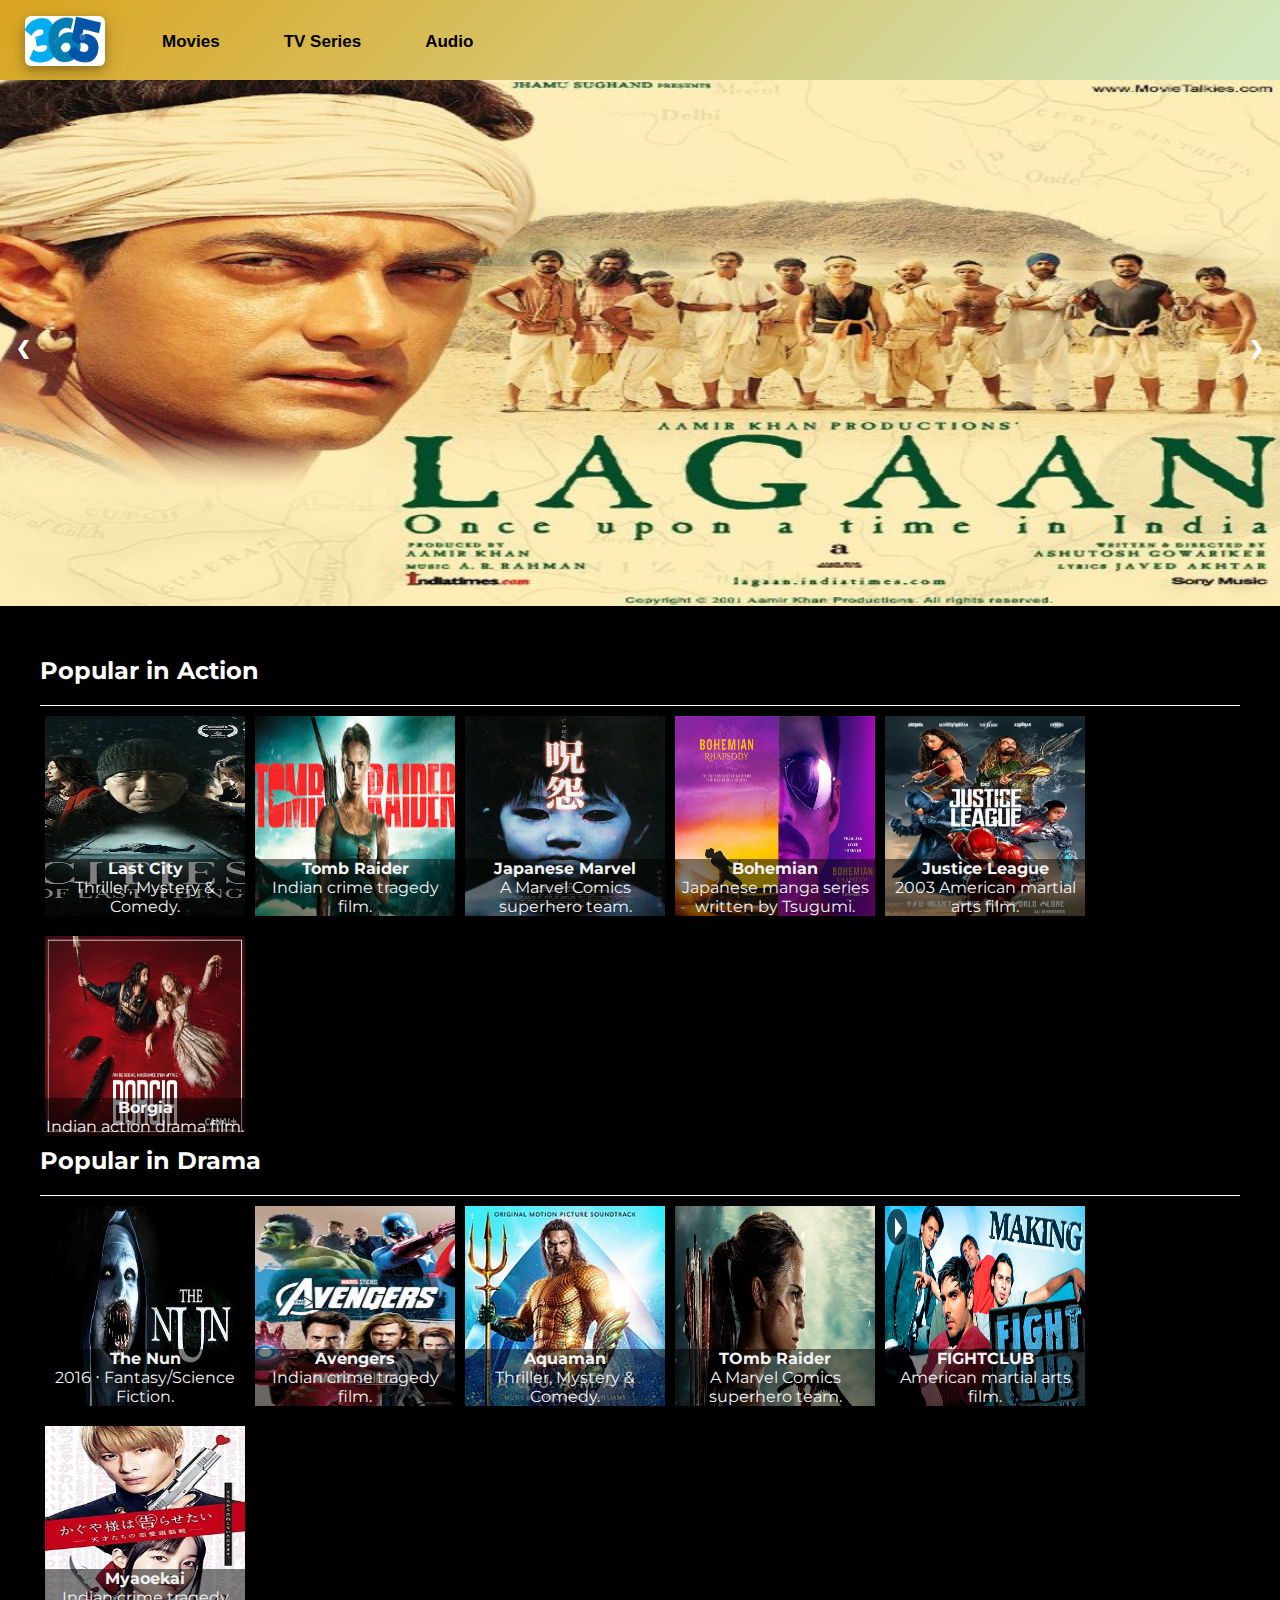
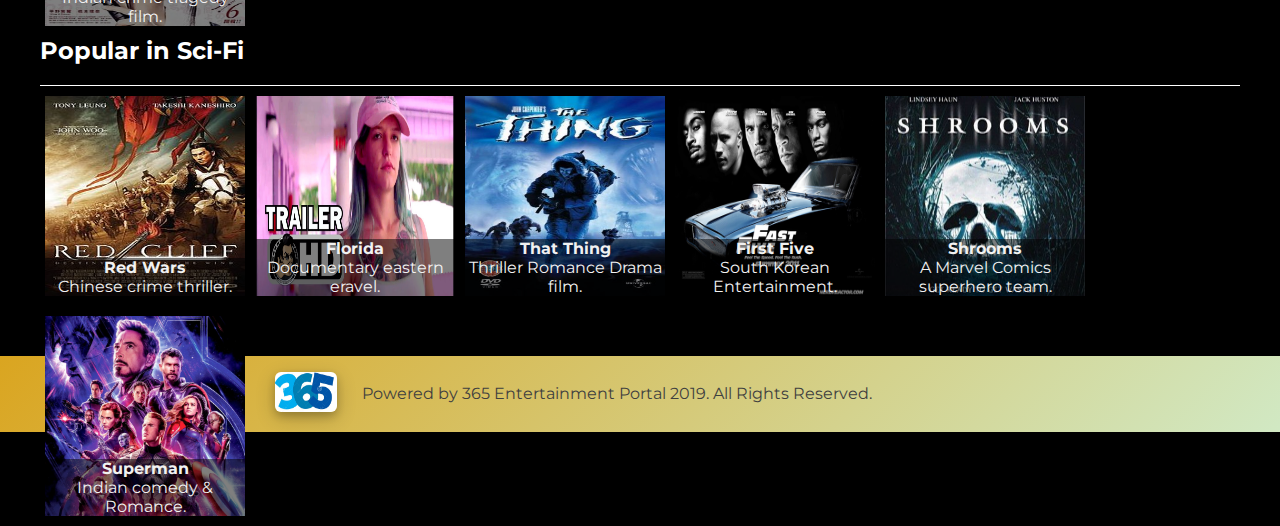
<file: index.html>
<html>

  <head><meta http-equiv="Content-Type" content="text/html; charset=utf-8">
    <title>365 Entertainment Portal</title>
    <meta name="viewport" content="width=device-width, initial-scale=1">
    <link rel="icon" href="365epimages/365ep.jpg" type="image/png" sizes="16x20">
    <link href='https://fonts.googleapis.com/css?family=Montserrat' rel='stylesheet'>
    <link rel="stylesheet" href="https://cdnjs.cloudflare.com/ajax/libs/font-awesome/4.7.0/css/font-awesome.min.css">
    <link rel="stylesheet" type="text/css" href="365ep.css">

  </head>

  <body>

    <div class="container">

      <header>

        <div class="navigation">

          <a class="links" href=""><img class="logo" src="365epimages/365ep.jpg" alt="365 Entertainment Portal"/></a>
          <a class="links text" href="movies.html">Movies</a>
          <a class="links text" href="#tv_series">TV Series</a>
          <a class="links text" href="#audio">Audio</a>



        </div>

        <div class="bar"></div>

      </header>


      <div class="content">

        <div class="head-content">

          <div class="slideshow-container">
            <div class="slides">
              <img src="365epimages/abc1.jpg" alt="hero carousel">
            </div>

            <div class="slides">
              <img src="365epimages/abc2.jpg" alt="hero carousel">
            </div>

            <div class="slides">
              <img src="365epimages/abc3.jpg" alt="hero carousel">
            </div>

            <div class="slides">
              <img src="365epimages/abc4.jpg" alt="hero carousel">
            </div>

            <div class="slides">
              <img src="365epimages/abc5.jpg" alt="hero carousel">
            </div>

            <a class="prev" onclick="plusSlides(-1, 0)">&#10094;</a>
            <a class="next" onclick="plusSlides(1, 0)">&#10095;</a>
          </div>

        </div>




        <div id="media-carousel-container">

          <div id="media-holder-action">
            <div class="popular-heading">
              <h2>Popular in Action</h2>
            </div>

            <div id="image-container-action">
              <div class="media-carousel">
                <img src="365epimages/oop1.jpg" alt="hero carousel" width=200 height=200 />
                <div class="overlay"><b>Last City</b><br/>Thriller, Mystery & Comedy.</div>
              </div>
              <div class="media-carousel">
                <img src="365epimages/oop2.jpg" alt="hero carousel" width=200 height=200 />
                <div class="overlay"><b>Tomb Raider</b><br/>Indian crime tragedy film.</div>
              </div>
              <div class="media-carousel">
                <img src="365epimages/oop3.jpg" alt="hero carousel" width=200 height=200 />
                <div class="overlay"><b>Japanese Marvel</b><br/>A Marvel Comics superhero team.</div>
              </div>
              <div class="media-carousel">
                <img src="365epimages/oop4.jpg" alt="hero carousel" width=200 height=200 />
                <div class="overlay"><b>Bohemian</b><br/>Japanese manga series written by Tsugumi.</div>
              </div>
              <div class="media-carousel">
                <img src="365epimages/oop5.jpg" alt="hero carousel" width=200 height=200 />
                <div class="overlay"><b>Justice League</b><br/>2003 American martial arts film.</div>
              </div>
              <div class="media-carousel">
                <img src="365epimages/oop6.jpg" alt="hero carousel" width=200 height=200 />
                <div class="overlay"><b>Borgia</b><br/>Indian action drama film.</div>
              </div>
            </div>
          </div>


          <div id="media-holder-drama">
            <div class="popular-heading">
              <h2>Popular in Drama</h2>
            </div>
            <div id="image-container-drama">
              <div class="media-carousel">
                <img src="365epimages/oop7.jpg" alt="hero carousel" width=200 height=200 />
                <div class="overlay"><b>The Nun</b><br/>2016 ‧ Fantasy/Science Fiction.</div>
              </div>
              <div class="media-carousel">
                <img src="365epimages/oop8.jpg" alt="hero carousel" width=200 height=200 />
                <div class="overlay"><b>Avengers</b><br/>Indian crime tragedy film.</div>
              </div>
              <div class="media-carousel">
                <img src="365epimages/oop9.jpg" alt="hero carousel" width=200 height=200 />
                <div class="overlay"><b>Aquaman</b><br/>Thriller, Mystery & Comedy.</div>
              </div>
              <div class="media-carousel">
                <img src="365epimages/oop10.jpg" alt="hero carousel" width=200 height=200 />
                <div class="overlay"><b>TOmb Raider</b><br/>A Marvel Comics superhero team.</div>
              </div>
              <div class="media-carousel">
                <img src="365epimages/oop11.jpg" alt="hero carousel" width=200 height=200 />
                <div class="overlay"><b>FIGHTCLUB</b><br/>American martial arts film.</div>
              </div>
              <div class="media-carousel">
                <img src="365epimages/oop12.jpg" alt="hero carousel" width=200 height=200 />
                <div class="overlay"><b>Myaoekai</b><br/>Indian crime tragedy film.</div>
              </div>
            </div>
          </div>

          <div id="media-holder-scifi">
            <div class="popular-heading">
              <h2>Popular in Sci-Fi</h2>
            </div>
            <div id="image-container-scifi">
              <div class="media-carousel">
                <img src="365epimages/oop13.jpg" alt="hero carousel" width=200 height=200 />
                <div class="overlay"><b>Red Wars</b><br/>Chinese crime thriller.</div>
              </div>
              <div class="media-carousel">
                <img src="365epimages/oop14.jpg" alt="hero carousel" width=200 height=200 />
                <div class="overlay"><b>Florida</b><br/>Documentary eastern eravel.</div>
              </div>
              <div class="media-carousel">
                <img src="365epimages/oop15.jpg" alt="hero carousel" width=200 height=200 />
                <div class="overlay"><b>That Thing</b><br/>Thriller Romance Drama film.</div>
              </div>
              <div class="media-carousel">
                <img src="365epimages/oop16.jpg" alt="hero carousel" width=200 height=200 />
                <div class="overlay"><b>First Five</b><br/>South Korean Entertainment.</div>
              </div>
              <div class="media-carousel">
                <img src="365epimages/oop17.jpg" alt="hero carousel" width=200 height=200 />
                <div class="overlay"><b>Shrooms</b><br/>A Marvel Comics superhero team.</div>
              </div>
              <div class="media-carousel">
                <img src="365epimages/oop18.jpg" alt="hero carousel" width=200 height=200 />
                <div class="overlay"><b>Superman</b><br/>Indian comedy & Romance.</div>
              </div>
            </div>
          </div>

        </div>

      </div>


      <footer>

        <div class="copyright">
          <a class="links" href="index.html"><img class="logo" src="365epimages/365ep.jpg" alt="365 Entertainment Portal"/></a>
          <div class="text">Powered by 365 Entertainment Portal 2019. All Rights Reserved.</div>
        </div>

      </footer>

    </div>


    <script type="text/javascript" src="js/main.js"></script>
    <script type="text/javascript">
      $(document).ready(function () {
          $("body").on("contextmenu",function(e){
              return false;
          });
      });
    </script>
  </body>

</html>
</file>
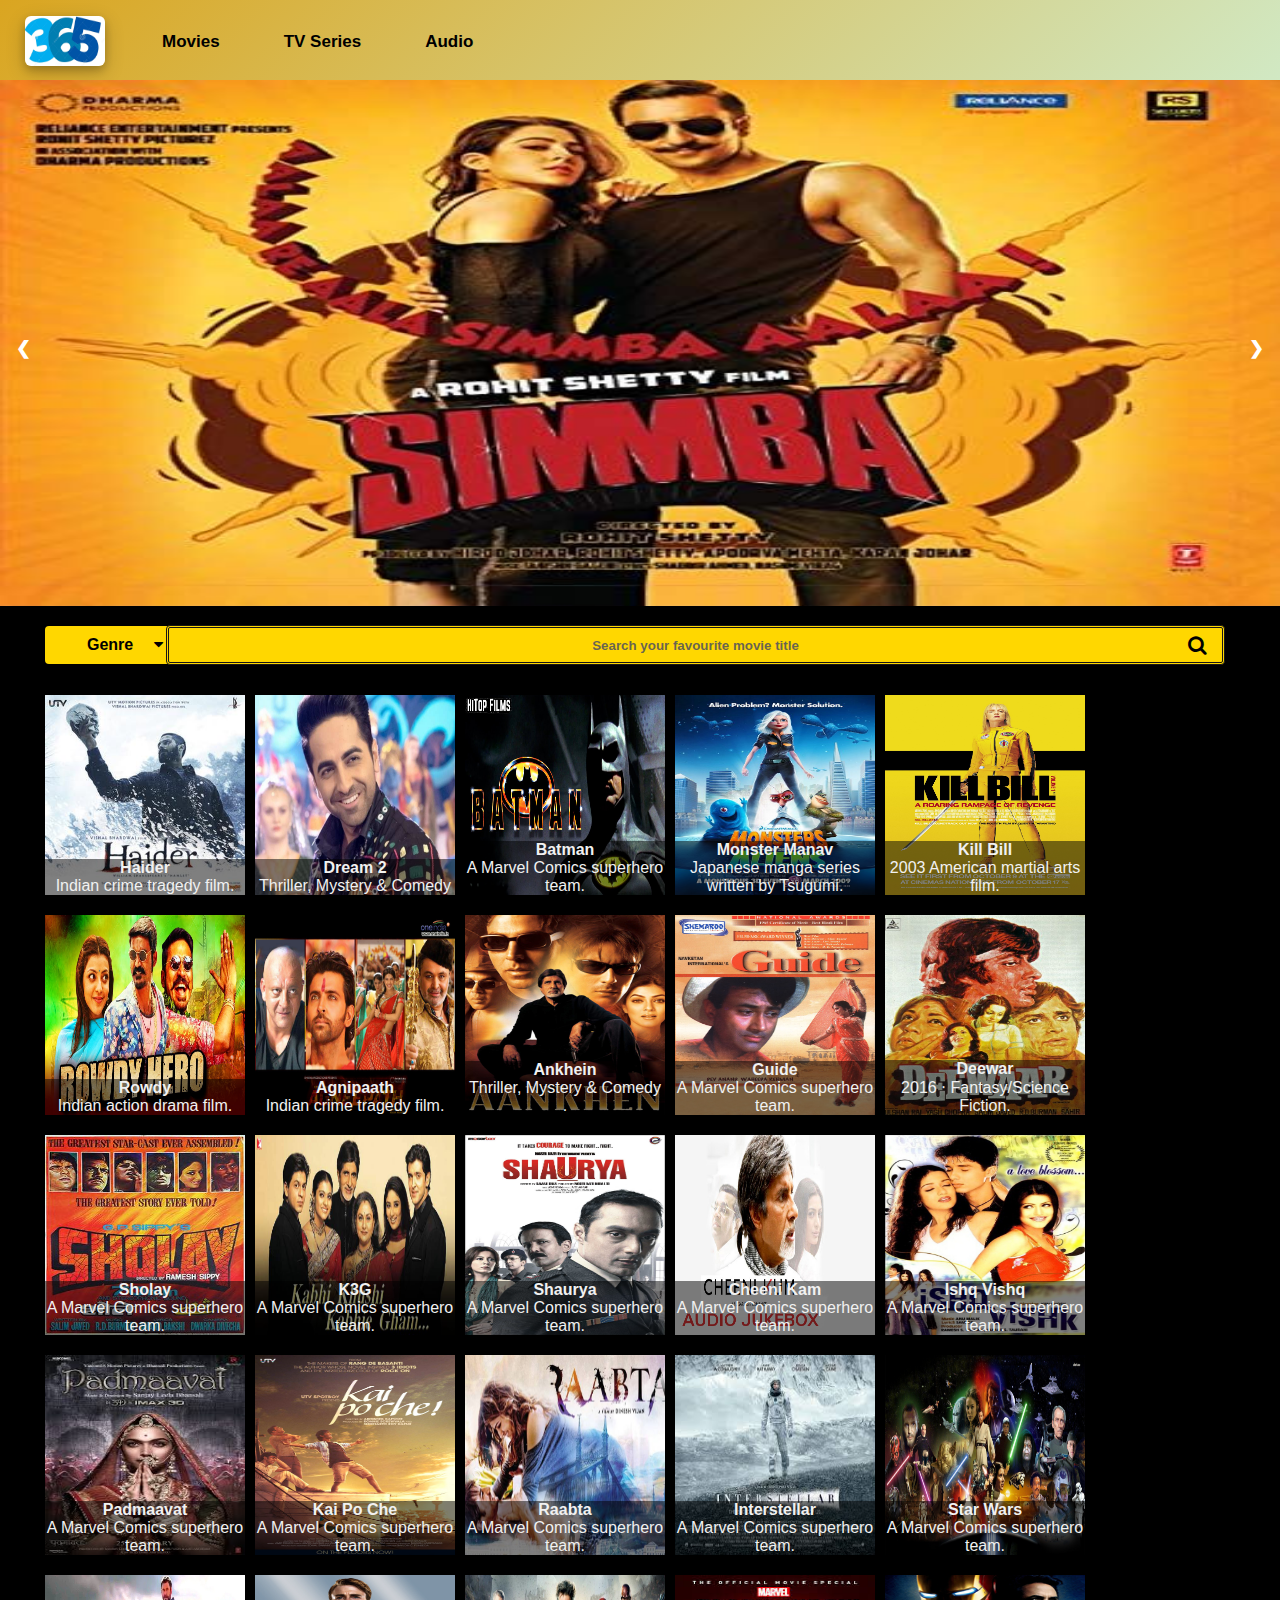
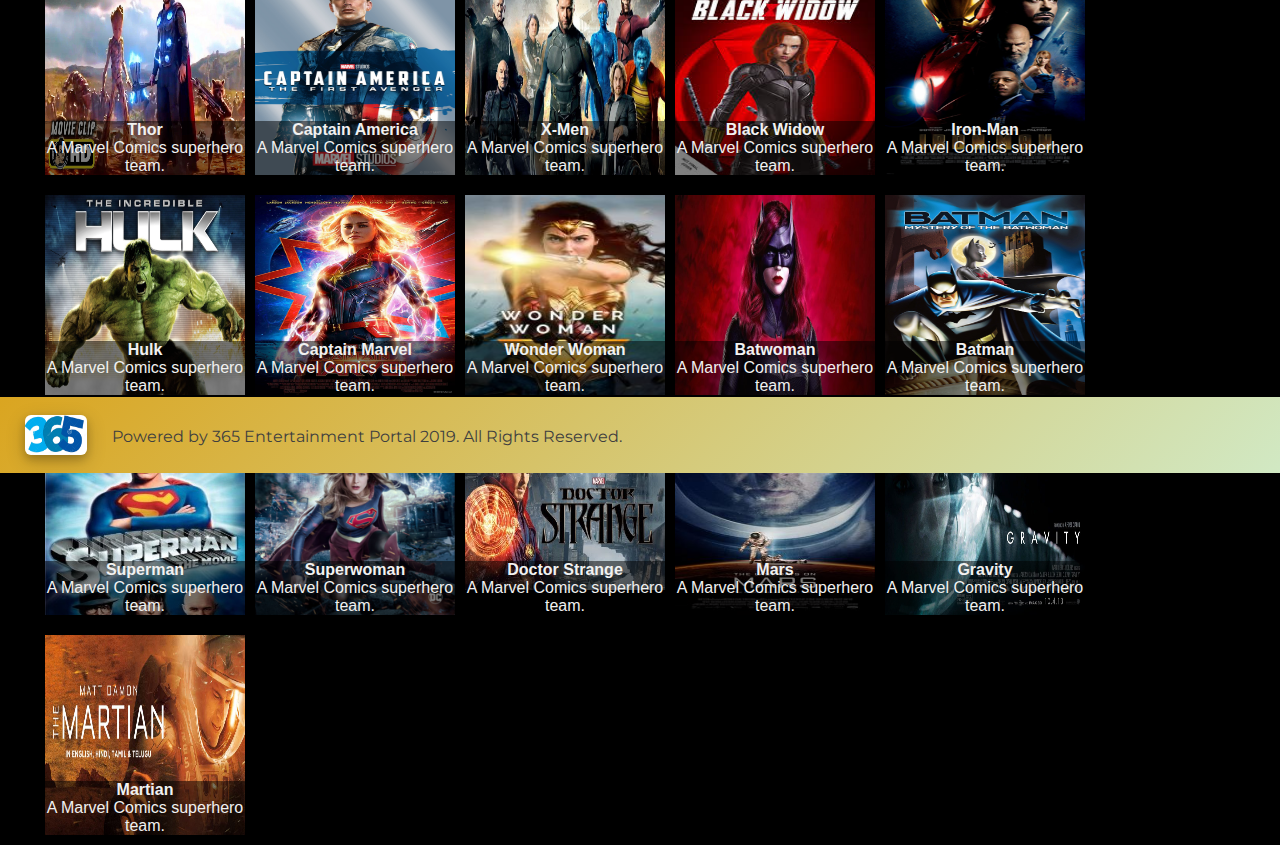
<file: movies.html>
<html>

  <head>
    <title>365 Entertainment Portal</title>
    <meta name="viewport" content="width=device-width, initial-scale=1">
    <link rel="icon" href="365mov/365ep.jpg" type="image/png" sizes="16x20">
    <link href='https://fonts.googleapis.com/css?family=Montserrat' rel='stylesheet'>
    <link rel="stylesheet" href="https://cdnjs.cloudflare.com/ajax/libs/font-awesome/4.7.0/css/font-awesome.min.css">
    <link rel="stylesheet" type="text/css" href="365ep1.css">


  </head>

  <body>

    <div class="container">

      <header>

        <div class="navigation">

          <a class="links" href="index.html"><img class="logo" src="365mov/365ep.jpg" alt="365 Entertainment Portal"/></a>
          <a class="links text" href="#">Movies</a>
          <a class="links text" href="#tv_series">TV Series</a>
          <a class="links text" href="#audio">Audio</a>


        </div>

        <div class="bar"></div>

      </header>

      <div class="content">

        <div class="head-content">

          <div class="slideshow-container">
            <div class="slides">
              <img src="365mov/abc1.jpg" alt="hero carousel">
            </div>

            <div class="slides">
              <img src="365mov/abc2.jpg" alt="hero carousel">
            </div>

            <div class="slides">
              <img src="365mov/abc3.jpg" alt="hero carousel">
            </div>

            <div class="slides">
              <img src="365mov/abc4.jpg" alt="hero carousel">
            </div>

            <div class="slides">
              <img src="365mov/abc5.jpg" alt="hero carousel">
            </div>

            <a class="prev" onclick="plusSlides(-1, 0)">&#10094;</a>
            <a class="next" onclick="plusSlides(1, 0)">&#10095;</a>
          </div>

        </div>


        <div class="dropdown">
          <button class="dropbtn"><span id="genreText">Genre</span><i class="fa fa-caret-down"></i></button>
          <div class="dropdown-content">
            <a onclick="getMediaPosters(this.text)">All</a>
            <a onclick="getMediaPosters(this.text)">Action</a>
            <a onclick="getMediaPosters(this.text)">Drama</a>
            <a onclick="getMediaPosters(this.text)">Sci-Fi</a>
          </div>

        </div>


        <div class="search-container">
          <form onsubmit="javascript:return false;">
            <input type="text" class="input-medium search-query" placeholder="Search your favourite movie title" name="search" oninput="updateResults()">

            <div class="search-container-button">
              <button type="submit" onclick="updateResults()"><i class="fa fa-search"></i></button>
            </div>

          </form>
        </div>

        <div id="media-carousel-container">


          <div id="media-holder-action">

            <div id="image-container-action">
              <div class="movies-action">
                <div class="media-carousel-movies">
                  <img src="365mov/nano1.jpg" alt="media carousel" width=200 height=200 />
                  <div class="overlay"><b class="movie-title">Haider</b><br/>Indian crime tragedy film.</div>
                </div>
                <div class="media-carousel-movies">
                  <img src="365mov/nano2.jpg" alt="media carousel" width=200 height=200 />
                  <div class="overlay"><b class="movie-title">Dream 2</b><br/>Thriller, Mystery & Comedy </div>
                </div>
                <div class="media-carousel-movies">
                  <img src="365mov/nano3.jpg" alt="media carousel" width=200 height=200 />
                  <div class="overlay"><b class="movie-title">Batman</b><br/>A Marvel Comics superhero team.</div>
                </div>
                <div class="media-carousel-movies">
                  <img src="365mov/nano4.jpg" alt="media carousel" width=200 height=200 />
                  <div class="overlay"><b class="movie-title">Monster Manav</b><br/>Japanese manga series written by Tsugumi.</div>
                </div>
                <div class="media-carousel-movies">
                  <img src="365mov/nano5.jpg" alt="media carousel" width=200 height=200 />
                  <div class="overlay"><b class="movie-title">Kill Bill</b><br/>2003 American martial arts film.</div>
                </div>
                <div class="media-carousel-movies">
                  <img src="365mov/nano6.jpg" alt="media carousel" width=200 height=200 />
                  <div class="overlay"><b class="movie-title">Rowdy</b><br/>Indian action drama film.</div>
                </div>
              </div>

              <div class="movies-drama">
                <div class="media-carousel-movies">
                  <img src="365mov/nano7.jpg" alt="media carousel" width=200 height=200 />
                  <div class="overlay"><b class="movie-title">Agnipaath</b><br/>Indian crime tragedy film.</div>
                </div>
                <div class="media-carousel-movies">
                  <img src="365mov/nano8.jpg" alt="media carousel" width=200 height=200 />
                  <div class="overlay"><b class="movie-title">Ankhein</b><br/>Thriller, Mystery & Comedy .</div>
                </div>
                <div class="media-carousel-movies">
                  <img src="365mov/nano9.jpg" alt="media carousel" width=200 height=200 />
                  <div class="overlay"><b class="movie-title">Guide</b><br/>A Marvel Comics superhero team.</div>
                </div>
                <div class="media-carousel-movies">
                  <img src="365mov/nano10.jpg" alt="media carousel" width=200 height=200 />
                  <div class="overlay"><b class="movie-title">Deewar</b><br/>2016 ‧ Fantasy/Science Fiction.</div>
                </div>
                <div class="media-carousel-movies">
                  <img src="365mov/nano11.jpg" alt="media carousel" width=200 height=200 />
                  <div class="overlay"><b class="movie-title">Sholay</b><br/>A Marvel Comics superhero team.</div>
                </div>
                <div class="media-carousel-movies">
                  <img src="365mov/nano12.jpg" alt="media carousel" width=200 height=200 />
                  <div class="overlay"><b class="movie-title">K3G</b><br/>A Marvel Comics superhero team.</div>
                </div>
                <div class="media-carousel-movies">
                  <img src="365mov/nano13.jpg" alt="media carousel" width=200 height=200 />
                  <div class="overlay"><b class="movie-title">Shaurya</b><br/>A Marvel Comics superhero team.</div>
                </div>
                <div class="media-carousel-movies">
                  <img src="365mov/nano14.jpg" alt="media carousel" width=200 height=200 />
                  <div class="overlay"><b class="movie-title">Cheeni Kam</b><br/>A Marvel Comics superhero team.</div>
                </div>
                <div class="media-carousel-movies">
                  <img src="365mov/nano15.jpg" alt="media carousel" width=200 height=200 />
                  <div class="overlay"><b class="movie-title">Ishq Vishq</b><br/>A Marvel Comics superhero team.</div>
                </div>
                <div class="media-carousel-movies">
                  <img src="365mov/nano16.jpg" alt="media carousel" width=200 height=200 />
                  <div class="overlay"><b class="movie-title">Padmaavat</b><br/>A Marvel Comics superhero team.</div>
                </div>
                <div class="media-carousel-movies">
                  <img src="365mov/nano17.jpg" alt="media carousel" width=200 height=200 />
                  <div class="overlay"><b class="movie-title">Kai Po Che</b><br/>A Marvel Comics superhero team.</div>
                </div>
                <div class="media-carousel-movies">
                  <img src="365mov/nano18.jpg" alt="media carousel" width=200 height=200 />
                  <div class="overlay"><b class="movie-title">Raabta</b><br/>A Marvel Comics superhero team.</div>
                </div>
              </div>

              <div class="movies-scifi">
                <div class="media-carousel-movies">
                  <img src="365mov/nano19.jpg" alt="media carousel" width=200 height=200 />
                  <div class="overlay"><b class="movie-title">Interstellar</b><br/>A Marvel Comics superhero team.</div>
                </div>
                <div class="media-carousel-movies">
                  <img src="365mov/nano20.jpg" alt="media carousel" width=200 height=200 />
                  <div class="overlay"><b class="movie-title">Star Wars</b><br/>A Marvel Comics superhero team.</div>
                </div>
                <div class="media-carousel-movies">
                  <img src="365mov/nano21.jpg" alt="media carousel" width=200 height=200 />
                  <div class="overlay"><b class="movie-title">Thor</b><br/>A Marvel Comics superhero team.</div>
                </div>
                <div class="media-carousel-movies">
                  <img src="365mov/nano22.jpg" alt="media carousel" width=200 height=200 />
                  <div class="overlay"><b class="movie-title">Captain America</b><br/>A Marvel Comics superhero team.</div>
                </div>
                <div class="media-carousel-movies">
                  <img src="365mov/nano23.jpg" alt="media carousel" width=200 height=200 />
                  <div class="overlay"><b class="movie-title">X-Men</b><br/>A Marvel Comics superhero team.</div>
                </div>

                <div class="media-carousel-movies">
                  <img src="365mov/nano24.jpg" alt="media carousel" width=200 height=200 />
                  <div class="overlay"><b class="movie-title">Black Widow</b><br/>A Marvel Comics superhero team.</div>
                </div>
                <div class="media-carousel-movies">
                  <img src="365mov/nano25.jpg" alt="media carousel" width=200 height=200 />
                  <div class="overlay"><b class="movie-title">Iron-Man</b><br/>A Marvel Comics superhero team.</div>
                </div>
                <div class="media-carousel-movies">
                  <img src="365mov/nano26.jpg" alt="media carousel" width=200 height=200 />
                  <div class="overlay"><b class="movie-title">Hulk</b><br/>A Marvel Comics superhero team.</div>
                </div>
                <div class="media-carousel-movies">
                  <img src="365mov/nano27.jpg" alt="media carousel" width=200 height=200 />
                  <div class="overlay"><b class="movie-title">Captain Marvel</b><br/>A Marvel Comics superhero team.</div>
                </div>
                <div class="media-carousel-movies">
                  <img src="365mov/nano28.jpg" alt="media carousel" width=200 height=200 />
                  <div class="overlay"><b class="movie-title">Wonder Woman</b><br/>A Marvel Comics superhero team.</div>
                </div>
                <div class="media-carousel-movies">
                  <img src="365mov/nano29.jpg" alt="media carousel" width=200 height=200 />
                  <div class="overlay"><b class="movie-title">Batwoman</b><br/>A Marvel Comics superhero team.</div>
                </div>
                <div class="media-carousel-movies">
                  <img src="365mov/nano30.jpg" alt="media carousel" width=200 height=200 />
                  <div class="overlay"><b class="movie-title">Batman</b><br/>A Marvel Comics superhero team.</div>
                </div>
                <div class="media-carousel-movies">
                  <img src="365mov/nano31.jpg" alt="media carousel" width=200 height=200 />
                  <div class="overlay"><b class="movie-title">Superman</b><br/>A Marvel Comics superhero team.</div>
                </div>
                <div class="media-carousel-movies">
                  <img src="365mov/nano32.png" alt="media carousel" width=200 height=200 />
                  <div class="overlay"><b class="movie-title">Superwoman</b><br/>A Marvel Comics superhero team.</div>
                </div>
                <div class="media-carousel-movies">
                  <img src="365mov/nano33.jpg" alt="media carousel" width=200 height=200 />
                  <div class="overlay"><b class="movie-title">Doctor Strange</b><br/>A Marvel Comics superhero team.</div>
                </div>
                <div class="media-carousel-movies">
                  <img src="365mov/nano34.jpg" alt="media carousel" width=200 height=200 />
                  <div class="overlay"><b class="movie-title">Mars</b><br/>A Marvel Comics superhero team.</div>
                </div>
                <div class="media-carousel-movies">
                  <img src="365mov/nano35.jpg" alt="media carousel" width=200 height=200 />
                  <div class="overlay"><b class="movie-title">Gravity</b><br/>A Marvel Comics superhero team.</div>
                </div>
                <div class="media-carousel-movies">
                  <img src="365mov/nano36.jpg" alt="media carousel" width=200 height=200 />
                  <div class="overlay"><b class="movie-title">Martian</b><br/>A Marvel Comics superhero team.</div>
                </div>

              </div>
            </div>
          </div>
          <!--<div id="no-results">No Results Found.</div>--> 


        </div>
      </div>

    </div>

    <footer>

      <div class="copyright">
        <a class="links" href="index.html"><img class="logo" src="365epimages/365ep.jpg" alt="365 Entertainment Portal"/></a>
        <div class="text">Powered by 365 Entertainment Portal 2019. All Rights Reserved.</div>
      </div>

    </footer>





    <!-- <script>
        
        var movieTitle;    
        var currentGenre = "Genre";
        var slideIndex = [1,1];
                        showSlides(1, 0);
                
                        function plusSlides(n, no) {
                                showSlides(slideIndex[no] += n, no);
                        }
                
                        function showSlides(n, no) {                        
                                var x = document.getElementsByClassName("slides");

                                if (n > x.length) {slideIndex[no] = 1}    
                                
                                if (n < 1) {slideIndex[no] = x.length}
                                
                                for (var i = 0; i < x.length; i++) {
                                        x[i].style.display = "none";  
                                }
                                
                                x[slideIndex[no]-1].style.display = "block";  
                        }
        
        function showNoResultsText(totalcount){
                
                if(totalcount == 0){
                        document.getElementById("no-results").style.display="block";
                        console.log('totalcount in showNoResultsText' + totalcount);
                }
                else    {
                        document.getElementById("no-results").style.display="none";
                }
                
        }


                function updateResults() {
                var query = document.getElementsByClassName('search-query')[0].value.trim().toLowerCase(); 
                var counter = 0;                                                           

                if(currentGenre == 'All'|| currentGenre == 'Genre'){
                        movieTitle = document.getElementsByClassName('movie-title');
                }
                if(currentGenre == 'Action'){
                        movieTitle = document.getElementsByClassName('movies-action')[0].getElementsByClassName('movie-title');
                }
                if(currentGenre == 'Drama'){
                        movieTitle = document.getElementsByClassName('movies-drama')[0].getElementsByClassName('movie-title');                                
                }
                if(currentGenre == 'Sci-Fi'){
                        movieTitle = document.getElementsByClassName('movies-scifi')[0].getElementsByClassName('movie-title');                        
                }


                for(var name=0; name< movieTitle.length; name++){
                    var compareMovieTitles = movieTitle[name].innerHTML.toLowerCase();
                
                        if(compareMovieTitles.indexOf(query) === -1){
                                movieTitle[name].closest('div.media-carousel-movies').style.display="none";                                                        
                        }
                        else {
                                movieTitle[name].closest('div.media-carousel-movies').style.display="block";
                                counter++;
                        }                    
                }

                showNoResultsText(counter);                
        }

                /* When the user clicks on the button, toggle between hiding and showing the dropdown content */
                function toggleGenreList() {
                        document.getElementById("dropdown-content").classList.toggle("show");                        
                }

                // Close the dropdown if the user clicks outside of it
                window.onclick = function(e) {
                        
                        if (!e.target.matches('#dropbtn')) {                

                                var dropdownContent = document.getElementById("dropdown-content");
                        
                                if (dropdownContent.classList.contains('show')) {
                                        dropdownContent.classList.remove('show');
                                }
                        }
                }

                function getMediaPosters(selectedGenre){
                        var countMovies = 0; 
                        var mediaCarouselMovies;            
                        currentGenre = selectedGenre;                                              
                        document.getElementById("genreText").innerHTML = selectedGenre;

                        if(selectedGenre == 'All'){
                            document.getElementsByClassName('movies-action')[0].style.display="block";    
                            document.getElementsByClassName('movies-action')[0].style.display="block";
                            document.getElementsByClassName('movies-drama')[0].style.display="block";
                            document.getElementsByClassName('movies-scifi')[0].style.display="block";  
                            mediaCarouselMovies = document.getElementsByClassName("media-carousel-movies");                             
                        }
                        if(selectedGenre == 'Action'){
                            document.getElementsByClassName('movies-action')[0].style.display="block";
                            document.getElementsByClassName('movies-drama')[0].style.display="none";
                            document.getElementsByClassName('movies-scifi')[0].style.display="none";
                            mediaCarouselMovies = document.getElementsByClassName('movies-action')[0].getElementsByClassName("media-carousel-movies");                           
                        }
                        if(selectedGenre == 'Drama'){
                            document.getElementsByClassName('movies-action')[0].style.display="none";
                            document.getElementsByClassName('movies-drama')[0].style.display="block";                            
                            document.getElementsByClassName('movies-scifi')[0].style.display="none"; 
                            mediaCarouselMovies = document.getElementsByClassName('movies-drama')[0].getElementsByClassName("media-carousel-movies");                               
                        }
                        if(selectedGenre == 'Sci-Fi'){
                            document.getElementsByClassName('movies-action')[0].style.display="none";
                            document.getElementsByClassName('movies-drama')[0].style.display="none";
                            document.getElementsByClassName('movies-scifi')[0].style.display="block";
                            mediaCarouselMovies = document.getElementsByClassName('movies-scifi')[0].getElementsByClassName("media-carousel-movies");
                        }                        

                        
                                var mediaCarouselMoviesCount = mediaCarouselMovies.length;
                                
                                for(var count = 0; count<mediaCarouselMoviesCount; count++){
                                        if(mediaCarouselMovies[count].style.display == "block")
                                                countMovies++;
                                }
                                console.log(countMovies);                                
                        
                                showNoResultsText(countMovies);
                }
        
        </script> -->
    <script type="text/javascript" src="js/main.js"></script>
  </body>

</html>
</file>
<file: 365ep.css>
* {
  box-sizing: border-box;
}

body {
  font-family: 'Montserrat', sans-serif;
  font-size: 16px;
  margin: 0;
  background-color: white;
  min-height: 100%;
  display: grid;
  grid-template-rows: 1fr auto;
  background-color: black;
}

.container {
  position: relative;
  height: auto;
}

header {
  height: 80px;
}

header,
footer {
  background: linear-gradient(-45deg, rgb(223, 245, 253), rgb(255, 240, 107), rgb(206, 255, 250), rgb(218, 165, 32));
  background-size: 400% 400%;
  -webkit-animation: Gradient 20s ease infinite;
  -moz-animation: Gradient 20s ease infinite;
  animation: Gradient 20s ease infinite;
}

@-webkit-keyframes Gradient {
  0% {
    background-position: 0% 50%
  }
  50% {
    background-position: 100% 50%
  }
  100% {
    background-position: 0% 50%
  }
}

@-moz-keyframes Gradient {
  0% {
    background-position: 0% 50%
  }
  50% {
    background-position: 100% 50%
  }
  100% {
    background-position: 0% 50%
  }
}

@keyframes Gradient {
  0% {
    background-position: 0% 50%
  }
  50% {
    background-position: 100% 50%
  }
  100% {
    background-position: 0% 50%
  }
}

header .bar {
  width: fit-content;
  height: 80px;
  margin: -100px;
  background: rgb(255, 255, 255);
  opacity: 0.5;
}

.navigation {
  position: relative;
  padding-bottom: 16px;
  z-index: 2;
  /* position: fixed; */
}

.navigation,
.copyright {
  overflow: hidden;
}

.navigation .logo {
  width: 80px;
  height: 50px;
  float: left;
  border-radius: 6px;
  box-shadow: 0 4px 8px 0 rgba(0, 0, 0, 0.2), 0 6px 20px 0 rgba(0, 0, 0, 0.19);
}

.navigation .links,
.copyright .links {
  display: block;
  font-size: 17px;
  color: rgb(0, 0, 0);
  text-decoration: none;
  text-align: center;
  margin: 16px 25px 0px 25px;
  float: left;
}

.navigation .text {
  margin: 32px;
  font-family: -apple-system, BlinkMacSystemFont, 'Segoe UI', Roboto, Oxygen, Ubuntu, Cantarell, 'Open Sans', 'Helvetica Neue', sans-serif;
  font-weight: bold
}

.navigation a.text:hover,
.copyright a.text:hover {
  color: #3f3f3f;
  border-bottom: none;
  opacity: 0.5;
}

.navigation a.active,
.copyright a:active {
  color: white;
  font-size: 20px;
}

.navigation input[type=text],
.copyright input[type=text] {
  font-family: -apple-system, BlinkMacSystemFont, 'Segoe UI', Roboto, Oxygen, Ubuntu, Cantarell, 'Open Sans', 'Helvetica Neue', sans-serif;
  padding: 6px;
  margin-top: 8px;
  font-size: 16px;
  border: none;
  border-radius: 10px;
} //////////////////////////////////////////////////////////////////////////////////////////////////////////////////////////////////////////////////////// */
.search-container {
  float: right;
  padding: 16px 0px 16px 16px;
  margin: 0px 25px 0px 25px;
}

.search-container button {
  float: right;
  padding: 6px 10px;
  margin-top: 8px;
  margin-right: 16px;
  background: none;
  font-size: 20px;
  border: none;
  cursor: pointer;
}

.search-container button {
  float: right;
  padding: 6px 10px;
  margin-top: 8px;
  margin-right: 16px;
  /* background: #b5bbfd; */
  font-size: 20px;
  border: none;
  cursor: pointer;
}

.fa-search:before {
  color: rgb(0, 0, 0);
  border: none;
  outline: none;
}

.fa-search:active {
  border: none;
  outline: none;
  border: 0;
  outline: 0 !important;
}

/* //////////////////////////////////////////////////////////////////////////////////////////////////////////////////////////////////////////////////////// */

.slides {
  display: none;
}

.slides img {
  vertical-align: middle;
  width: 100%;
  height: 526px;
}

/* Slideshow container */

.slideshow-container {
  max-width: 1350px;
  position: relative;
}

/* Next & previous buttons */

.prev,
.next {
  cursor: pointer;
  position: absolute;
  top: 50%;
  width: auto;
  padding: 16px;
  margin-top: -22px;
  color: white;
  font-weight: bold;
  font-size: 18px;
  transition: 0.6s ease;
  border-radius: 0 3px 3px 0;
  user-select: none;
}

/* Position the "next button" to the right */

.next {
  right: 0;
  border-radius: 3px 0 0 3px;
}

/* On hover, add a grey background color */

.prev:hover,
.next:hover {
  background-color: #f1f1f1;
  color: black;
}

.body-content {
  margin: 40px;
}

.dropdown-container {
  margin: 40px 0px;
}

.dropdown {
  position: relative;
  display: inline-block;
}

.dropdown #dropbtn {
  cursor: pointer;
  font-size: 16px;
  border: none;
  outline: none;
  padding: 5px 42px;
  margin: 20px 5px 5px 20px;
  width: 160px;
  background-color: #11121b;
  color: white;
  text-align: left;
}

.fa {
  float: right;
}

.navbar a:hover,
.dropdown:hover #dropbtn,
#dropbtn:focus {
  background-color: red;
}

#dropdown-content {
  display: none;
  position: absolute;
  background-color: #f9f9f9;
  min-width: 160px;
  box-shadow: 0px 8px 16px 0px rgba(0, 0, 0, 0.2);
  z-index: 1;
}

#dropdown-content a {
  float: none;
  color: black;
  padding: 12px 16px;
  text-decoration: none;
  display: block;
  text-align: left;
}

#dropdown-content a:hover {
  background-color: #ddd;
}

.show {
  display: block !important;
}

.hide {
  display: none !important;
}

#media-carousel-container {
  margin: 10px 40px 40px 40px;
}

#media-holder-action,
#media-holder-drama,
#media-holder-scifi {
  clear: both;
}

.popular-heading {
  border-bottom: 1px solid white;
  margin-top: 50px;
}

#image-container-action,
#image-container-drama,
#image-container-scifi {
  height: 250px;
}

.media-carousel,
.media-carousel-movies {
  position: relative;
  width: 200px;
  height: 200px;
  margin: 10px 5px;
  float: left;
}

.overlay {
  position: absolute;
  bottom: 0;
  background: rgb(0, 0, 0);
  /* Fallback color */
  background: rgba(0, 0, 0, 0.5);
  /* Black background with 0.5 opacity */
  color: #f1f1f1;
  width: 100%;
  text-align: center;
}

#no-results {
  display: none;
  text-align: center;
}

footer {
  height: 76px;
  /* bottom: 0px; */
  width: 100%;
  grid-row-start: 2;
  grid-row-end: 3;
}

.copyright {
  position: relative;
  padding: 0px 0px 20px 0px;
  z-index: 2;
  margin-top: -20px;
}

.copyright .links {
  margin-left: 25px;
}

.copyright .text {
  margin-top: 28px;
  color: rgb(63, 63, 63);
}

.copyright .logo {
  width: 62px;
  height: 40px;
  float: left;
  border-radius: 6px;
  box-shadow: 0 4px 8px 0 rgba(0, 0, 0, 0.2), 0 6px 20px 0 rgba(0, 0, 0, 0.19);
}

form {
  float: right;
}

h2 {
  color: rgb(255, 255, 255);
}
</file>
<file: 365ep1.css>
* {
  box-sizing: border-box;
}

body {
  font-family: -apple-system, BlinkMacSystemFont, 'Segoe UI', Roboto, Oxygen, Ubuntu, Cantarell, 'Open Sans', 'Helvetica Neue', sans-serif;
  font-size: 16px;
  margin: 0;
  background-color: rgb(0, 0, 0);
}

.container {
  position: relative;
  height: auto;
}

header {
  height: 80px;
}

header,
footer {
  background: linear-gradient(-45deg, rgb(223, 245, 253), rgb(255, 240, 107), rgb(206, 255, 250), rgb(218, 165, 32));
  background-size: 400% 400%;
  -webkit-animation: Gradient 20s ease infinite;
  -moz-animation: Gradient 20s ease infinite;
  animation: Gradient 20s ease infinite;
}

@-webkit-keyframes Gradient {
  0% {
    background-position: 0% 50%
  }
  50% {
    background-position: 100% 50%
  }
  100% {
    background-position: 0% 50%
  }
}

@-moz-keyframes Gradient {
  0% {
    background-position: 0% 50%
  }
  50% {
    background-position: 100% 50%
  }
  100% {
    background-position: 0% 50%
  }
}

@keyframes Gradient {
  0% {
    background-position: 0% 50%
  }
  50% {
    background-position: 100% 50%
  }
  100% {
    background-position: 0% 50%
  }
}

header .bar {
  width: fit-content;
  height: 80px;
  margin: -100px;
  background: rgb(255, 255, 255);
  opacity: 0.5;
}

.navigation {
  position: relative;
  padding-bottom: 16px;
  z-index: 2;
  /* position: fixed; */
}

.navigation,
.copyright {
  overflow: hidden;
}

.navigation .logo {
  width: 80px;
  height: 50px;
  float: left;
  border-radius: 6px;
  box-shadow: 0 4px 8px 0 rgba(0, 0, 0, 0.2), 0 6px 20px 0 rgba(0, 0, 0, 0.19);
}

.navigation .links,
.copyright .links {
  display: block;
  font-size: 17px;
  color: rgb(0, 0, 0);
  text-decoration: none;
  text-align: center;
  margin: 16px 25px 0px 25px;
  float: left;
}

.navigation .text {
  margin: 32px;
  font-family: -apple-system, BlinkMacSystemFont, 'Segoe UI', Roboto, Oxygen, Ubuntu, Cantarell, 'Open Sans', 'Helvetica Neue', sans-serif;
  font-weight: bold
}

.navigation a.text:hover,
.copyright a.text:hover {
  color: #3f3f3f;
  border-bottom: none;
  opacity: 0.5;
}

.navigation a.active,
.copyright a:active {
  color: white;
  font-size: 20px;
}

/* .navigation input[type=text], .copyright input[type=text]{
  font-family: -apple-system, BlinkMacSystemFont, 'Segoe UI', Roboto, Oxygen, Ubuntu, Cantarell, 'Open Sans', 'Helvetica Neue', sans-serif;
  padding: 6px;
  margin-top: 0px;
  font-size: 16px;
  border: none;
  border-radius: 10px;
} */

//////////////////////////////////////////////////////////////////////////////////////////////////////////////////////////////////////////////////////// */
.search-container {
  float: right;
  padding: 16px 0px 16px 16px;
  margin: 0px 25px 0px 25px;
}

.search-container button {
  float: right;
  padding: 6px 10px;
  margin-top: 8px;
  margin-right: 16px;
  background: #b5bbfd;
  font-size: 20px;
  border: none;
  cursor: pointer;
}

.fa-search:before {
  color: rgb(0, 0, 0);
  border: none;
  outline: none;
}

.fa-search:active {
  border: none;
  outline: none;
  border: 0;
  outline: 0 !important;
}

.search-container-button button {
  float: right;
  padding: 6px 10px;
  margin-right: 25px;
  background: gold;
  font-size: 20px;
  border: none;
  cursor: pointer;
  right: 38px;
  margin-left: 0px;
  margin-top: -40px;
  margin-bottom: 0px;
  position: absolute;
  font-weight: bolder;
}

.search-container-button button {
  border: 0px;
  border-radius: 0px;
  outline: none !important;
}

/* //////////////////////////////////////////////////////////////////////////////////////////////////////////////////////////////////////////////////////// */

.slides {
  display: none;
}

.slides img {
  vertical-align: middle;
  width: 100%;
  height: 526px;
}

/* Slideshow container */

.slideshow-container {
  max-width: 1350px;
  position: relative;
}

/* Next & previous buttons */

.prev,
.next {
  cursor: pointer;
  position: absolute;
  top: 50%;
  width: auto;
  padding: 16px;
  margin-top: -22px;
  color: white;
  font-weight: bold;
  font-size: 18px;
  transition: 0.6s ease;
  border-radius: 0 3px 3px 0;
  user-select: none;
}

/* Position the "next button" to the right */

.next {
  right: 0;
  border-radius: 3px 0 0 3px;
}

/* On hover, add a grey background color */

.prev:hover,
.next:hover {
  background-color: #f1f1f1;
  color: black;
}

.body-content {
  margin: 40px;
}

.dropdown-container {
  margin: 40px 0px;
}

.dropdown {
  position: relative;
  display: inline-block;
}

.dropdown .dropbtn {
  cursor: pointer;
  font-size: 16px;
  border: none;
  outline: none;
  padding: 5px 42px;
  margin: 20px 5px 5px 45px;
  width: 160px;
  height: 38px;
  background-color: gold;
  font-weight: bolder;
  text-align: left;
  font-family: -apple-system, BlinkMacSystemFont, 'Segoe UI', Roboto, Oxygen, Ubuntu, Cantarell, 'Open Sans', 'Helvetica Neue', sans-serif;
  border-radius: 4px;
}

.fa {
  float: right;
}

.navbar a:hover,
.dropdown:hover #dropbtn,
.dropbtn:focus {
  background-color: rgba(255, 217, 0, 0.856);
}

.dropdown-content {
  display: none;
  position: absolute;
  background-color: #f9f9f9;
  min-width: 160px;
  box-shadow: 0px 8px 16px 0px rgba(0, 0, 0, 0.2);
  z-index: 1;
  left: 45px;
  background-color: rgb(255, 217, 0)
}

.dropdown-content a {
  float: none;
  color: black;
  padding: 12px 16px;
  text-decoration: none;
  display: block;
  text-align: left;
  font-family: -apple-system, BlinkMacSystemFont, 'Segoe UI', Roboto, Oxygen, Ubuntu, Cantarell, 'Open Sans', 'Helvetica Neue', sans-serif;
  border-radius: 2px;
  font-weight: bolder;
  font-size: 14px;
}

.dropdown-content a:hover {
  background-color: #ddd;
}

.show {
  display: block !important;
}

.hide {
  display: none !important;
}

#media-carousel-container {
  margin: 10px 40px 40px 40px;
}

#media-holder-action,
#media-holder-drama,
#media-holder-scifi {
  clear: both;
}

.popular-heading {
  border-bottom: 1px solid #11121b;
}

#image-container-action,
#image-container-drama,
#image-container-scifi {
  height: 250px;
}

.media-carousel,
.media-carousel-movies {
  position: relative;
  width: 200px;
  height: 200px;
  margin: 10px 5px;
  float: left;
}

.overlay {
  position: absolute;
  bottom: 0;
  background: rgb(0, 0, 0);
  /* Fallback color */
  background: rgba(0, 0, 0, 0.5);
  /* Black background with 0.5 opacity */
  color: #f1f1f1;
  width: 100%;
  text-align: center;
}

#no-results {
  display: none;
  text-align: center;
  color: white;
  font-family: -apple-system, BlinkMacSystemFont, 'Segoe UI', Roboto, Oxygen, Ubuntu, Cantarell, 'Open Sans', 'Helvetica Neue', sans-serif;
  font-weight: bolder;
  font-size: 25px;
  margin-top: -160px;
}

footer {
  position: relative;
  margin-top: 83% !important;
  height: 76px;
}

.copyright {
  position: absolute;
  padding: 2px 0px 20px 0px;
  z-index: 2;
  width: 622px;
}

.copyright .links {
  margin-left: 25px;
}

.copyright .text {
  margin-top: 28px;
  color: rgb(63, 63, 63);
  font-family: 'Montserrat', sans-serif;
}

.copyright .logo {
  width: 62px;
  height: 40px;
  float: left;
  border-radius: 6px;
  box-shadow: 0 4px 8px 0 rgba(0, 0, 0, 0.2), 0 6px 20px 0 rgba(0, 0, 0, 0.19);
}

form {
  float: right;
}

input.input-medium.search-query {
  margin-top: -44px;
  height: 40px;
  margin-right: 55px;
  ;
  border: rgb(24, 23, 21);
  border-radius: 4px;
  border-style: double;
  width: 1059px;
  position: relative;
  background-color: gold;
  font-family: -apple-system, BlinkMacSystemFont, 'Segoe UI', Roboto, Oxygen, Ubuntu, Cantarell, 'Open Sans', 'Helvetica Neue', sans-serif;
  text-align: center;
}

::placeholder {
  /* Chrome, Firefox, Opera, Safari 10.1+ */
  color: rgba(90, 89, 89, 0.904);
  font-weight: bolder;
  font-family: -apple-system, BlinkMacSystemFont, 'Segoe UI', Roboto, Oxygen, Ubuntu, Cantarell, 'Open Sans', 'Helvetica Neue', sans-serif;
}


.dropdown {
  position: relative;
  display: inline-block;
}

.dropdown-content {
  display: none;
  position: absolute;
  background-color: #f1f1f1 !important;
  min-width: 160px;
  box-shadow: 0px 8px 16px 0px rgba(0,0,0,0.2);
  z-index: 1;
}

.dropdown-content a {
  color: black;
  padding: 12px 16px;
  text-decoration: none;
  display: block;
}
.dropdown-content a:hover{
     background-color: gold;
}

.dropdown:hover .dropdown-content {display: block;}
</file>
